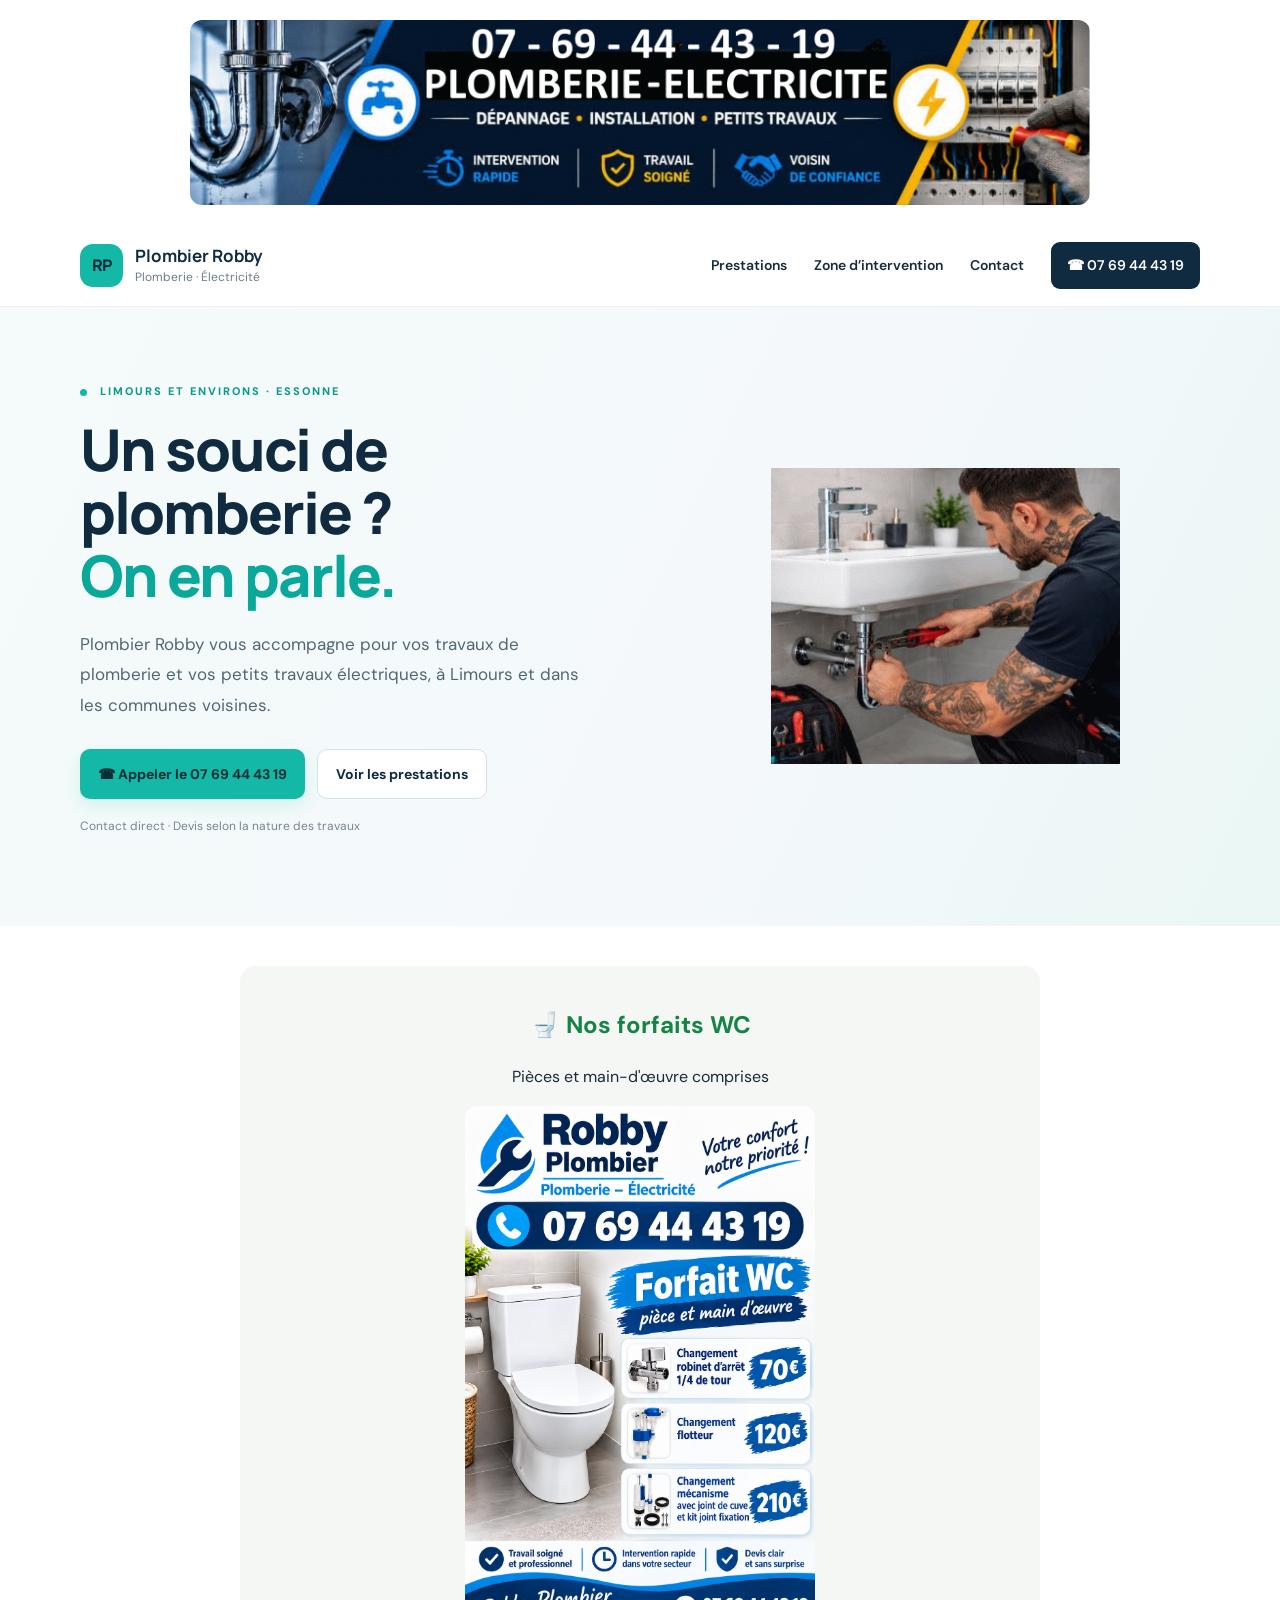
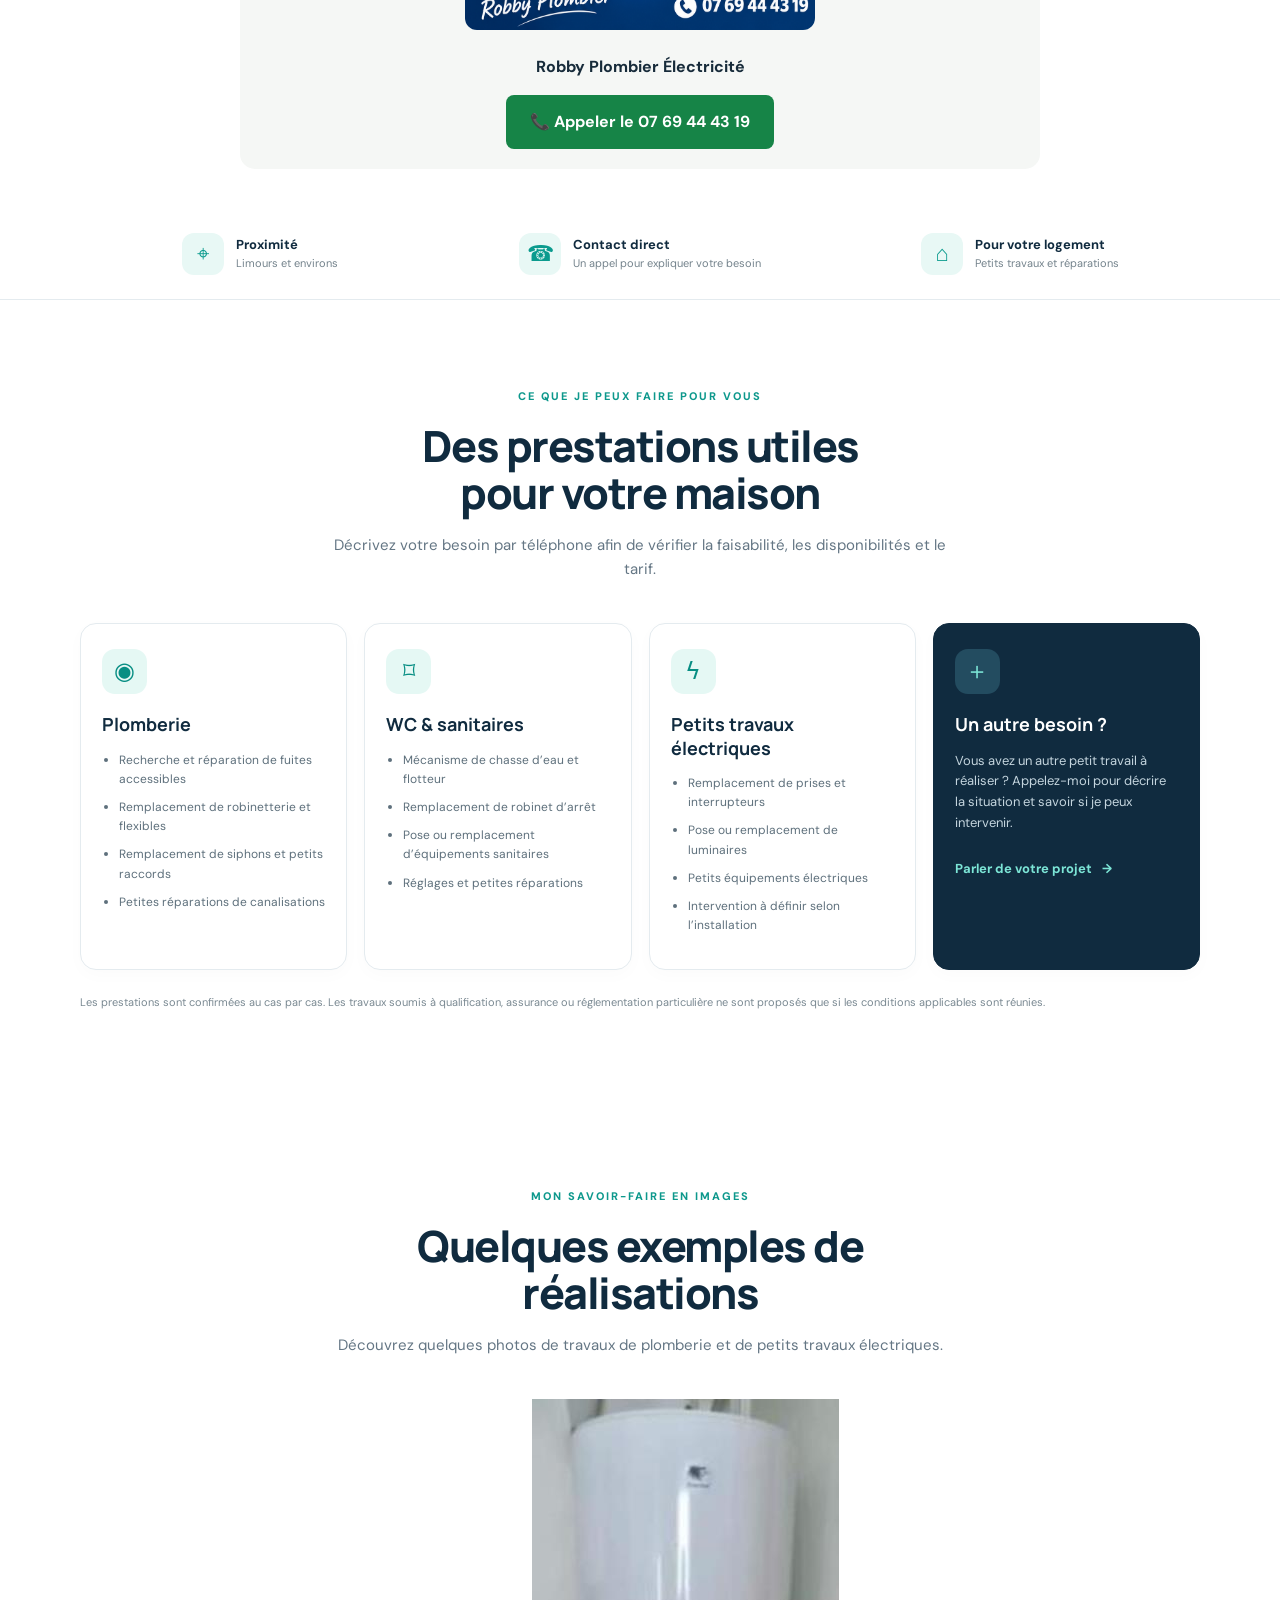
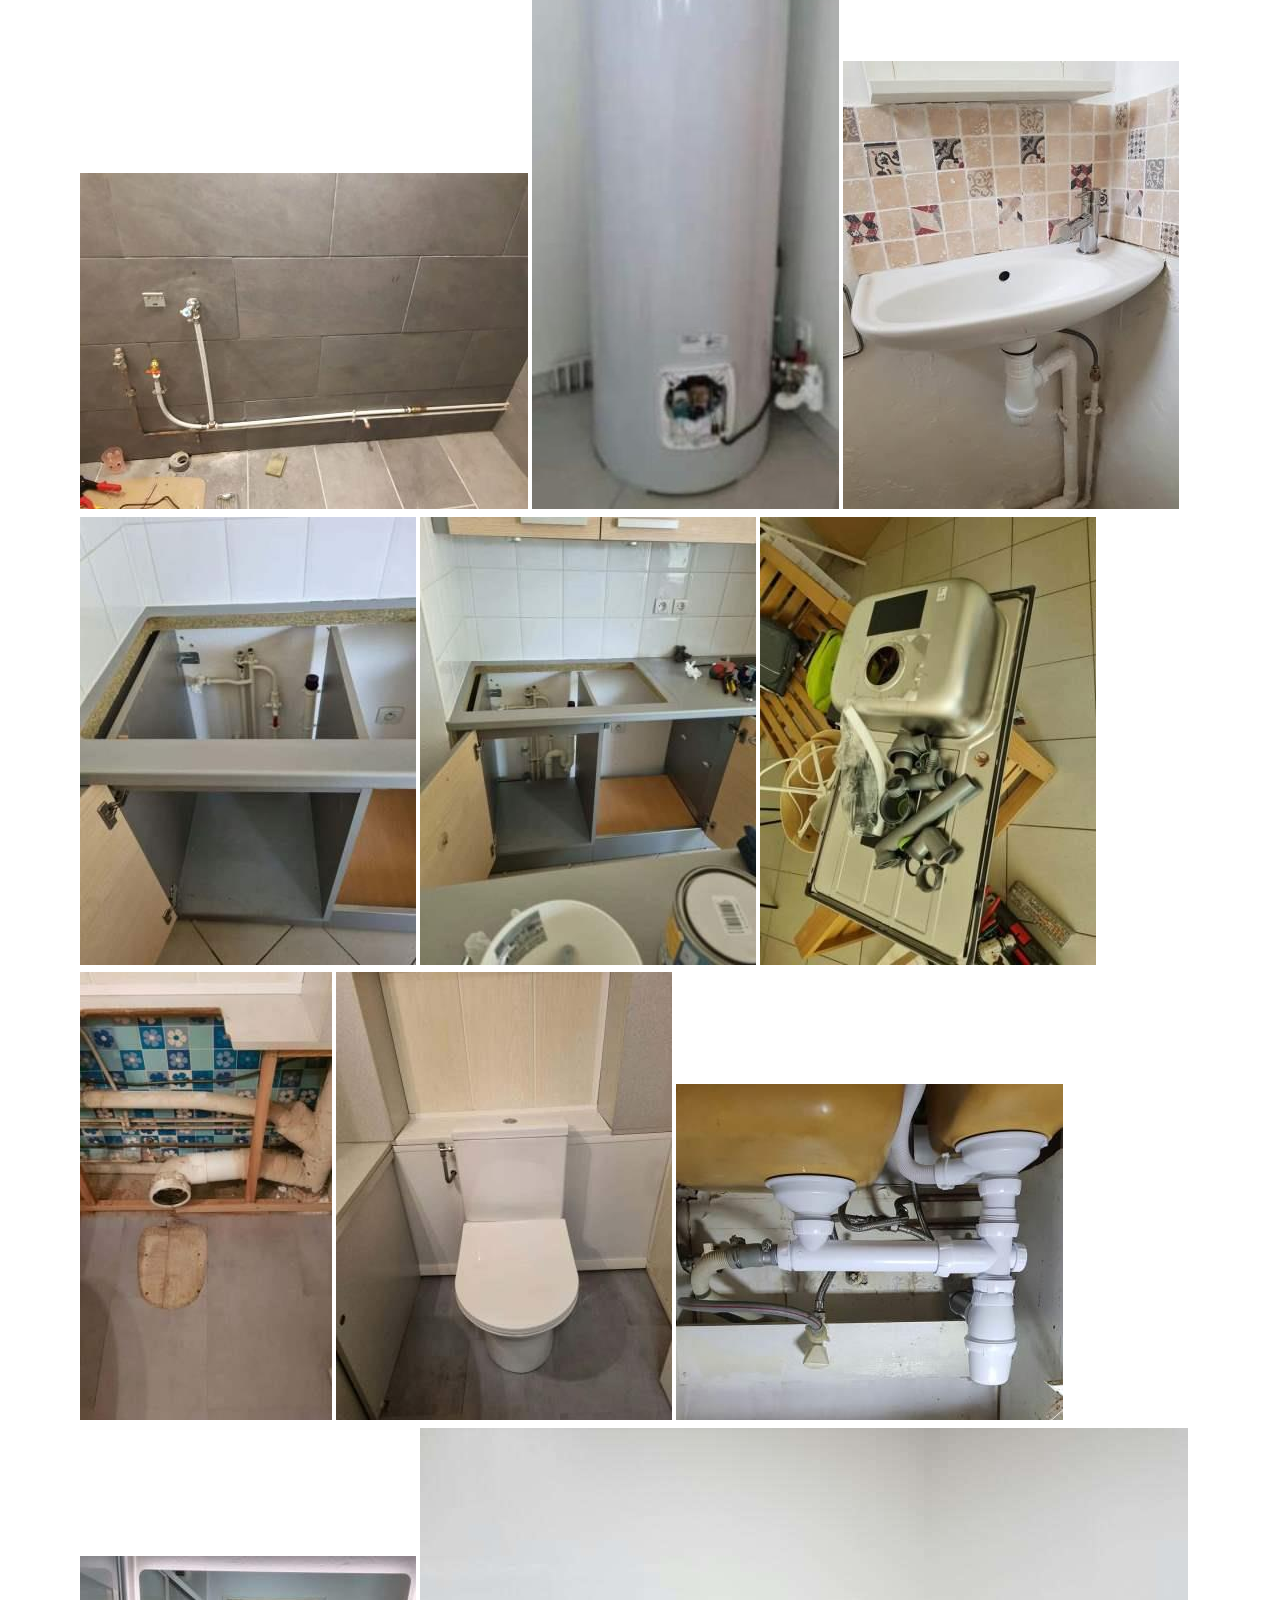
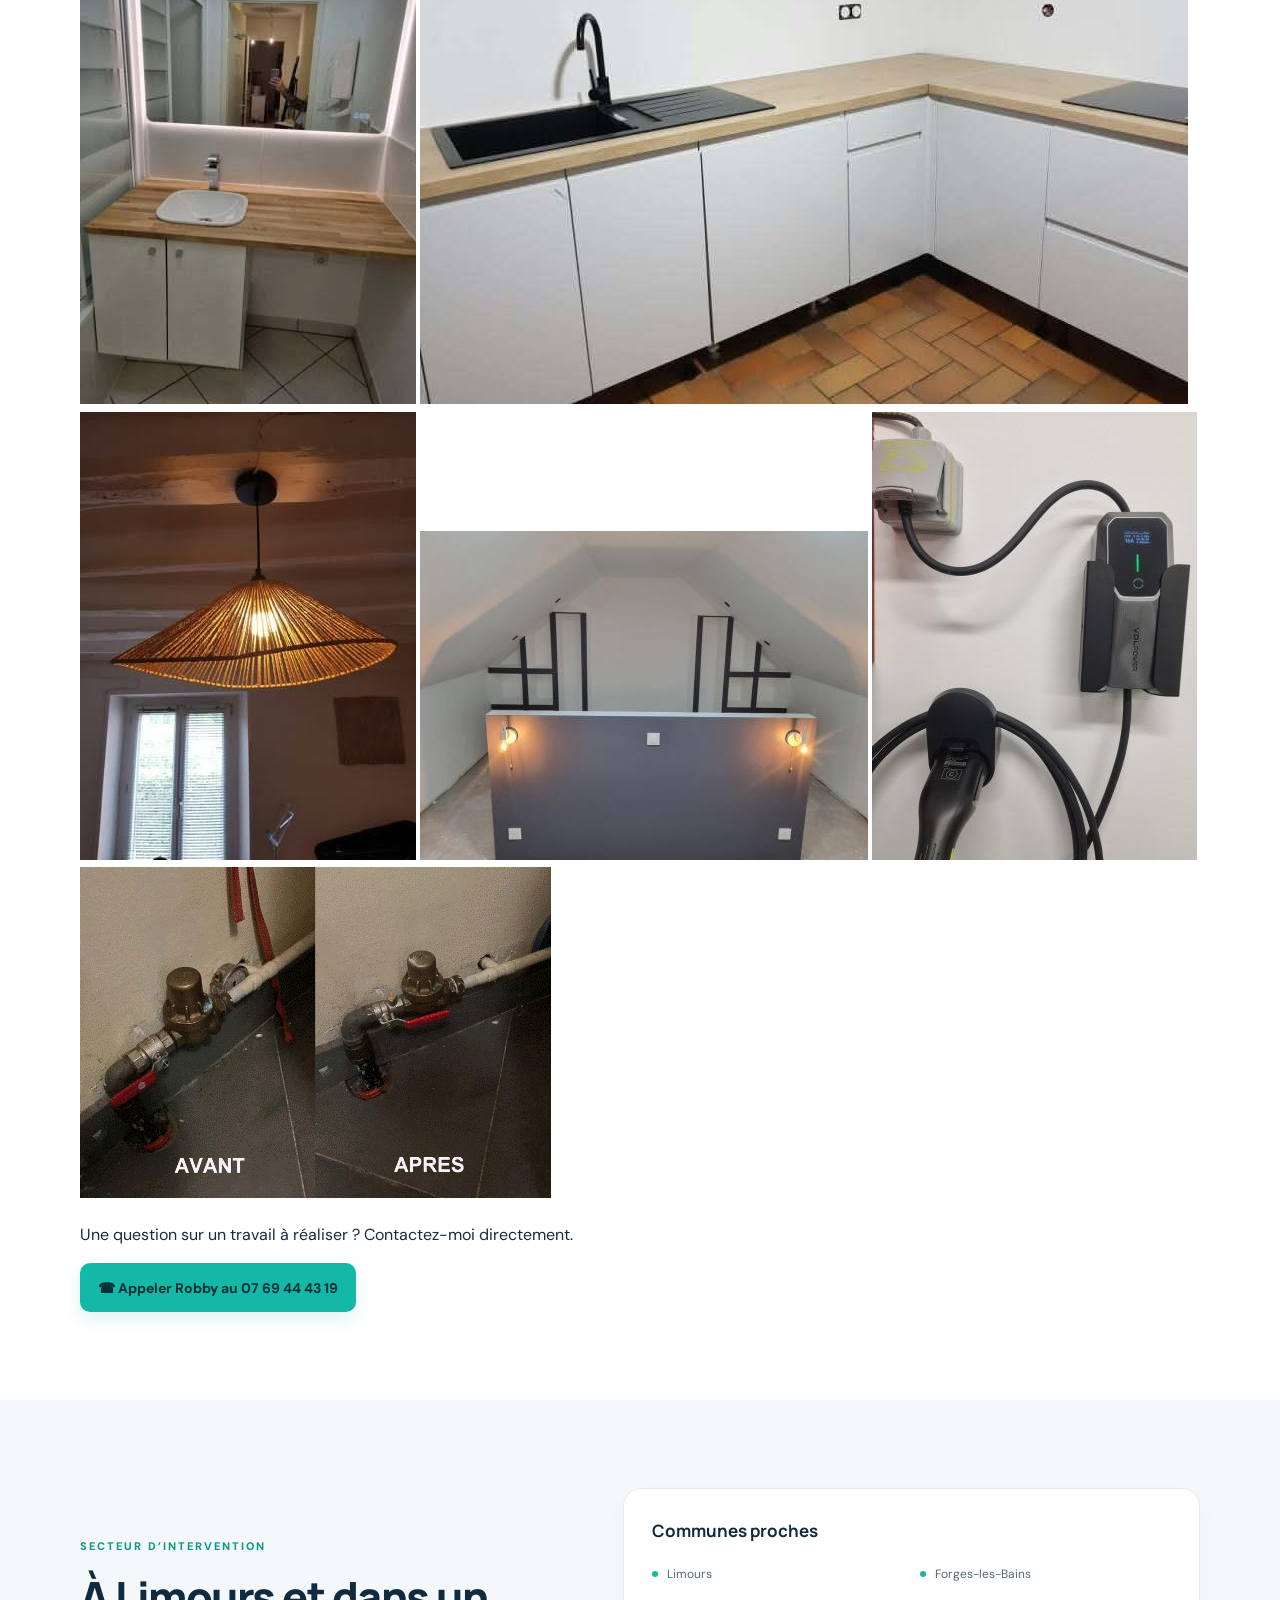
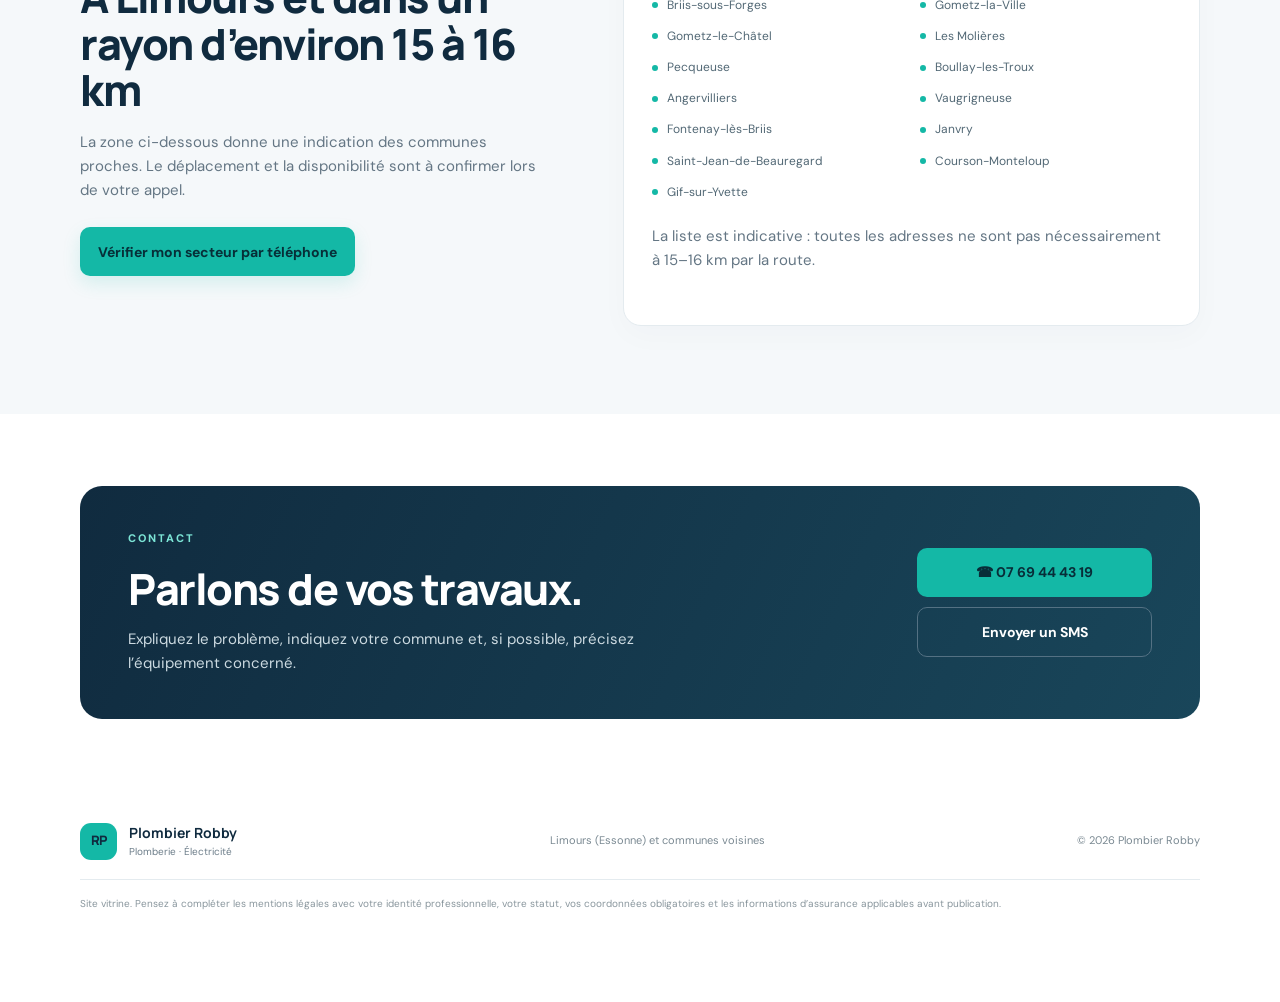
<file: index.html>
<!doctype html>
<html lang="fr">
<head>
  <meta charset="utf-8">
  <meta name="viewport" content="width=device-width, initial-scale=1">
  <meta name="theme-color" content="#102b3f">
  <title>Plombier Robby | Plomberie & petits travaux électriques à Limours</title>
  <meta name="description" content="Plombier Robby à Limours : travaux de plomberie, recherche de fuite, robinetterie, WC, sanitaires et petits travaux électriques. Contact direct au 07 69 44 43 19.">
  <meta name="robots" content="index,follow">
  <link rel="canonical" href="https://plombierrobby.github.io/">
  <meta property="og:type" content="website">
  <meta property="og:title" content="Plombier Robby — Plomberie à Limours">
  <meta property="og:description" content="Plomberie et petits travaux électriques autour de Limours. Appelez le 07 69 44 43 19.">
  <meta property="og:locale" content="fr_FR">
  <link rel="icon" href="assets/favicon.svg" type="image/svg+xml">
  <link rel="stylesheet" href="style.css">
  <script type="application/ld+json">
  {
    "@context": "https://schema.org",
    "@type": "Plumber",
    "name": "Plombier Robby",
    "telephone": "+33769444319",
    "areaServed": [
      "Limours", "Forges-les-Bains", "Briis-sous-Forges", "Gometz-la-Ville",
      "Gometz-le-Châtel", "Les Molières", "Pecqueuse", "Boullay-les-Troux",
      "Angervilliers", "Vaugrigneuse", "Fontenay-lès-Briis", "Janvry",
      "Saint-Jean-de-Beauregard", "Courson-Monteloup", "Gif-sur-Yvette"
    ],
    "description": "Prestations de plomberie et petits travaux électriques à Limours et dans les communes voisines."
  }
  </script>
</head>
<body>
    <img src="./DEVIS%20-%20Client.gif" alt="Travaux de plomberie" style="width:100%; max-width:900px; height:auto; display:block; margin:20px auto; border-radius:12px;">
  <a class="skip-link" href="#contenu">Aller au contenu</a>
  <header class="site-header">
    <div class="container nav-wrap">
      <a class="brand" href="#accueil" aria-label="Plombier Robby, accueil">
        <span class="brand-mark" aria-hidden="true">RP</span>
        <span><strong>Plombier Robby</strong><small>Plomberie · Électricité</small></span>
      </a>
      <button class="menu-toggle" aria-expanded="false" aria-controls="navigation">Menu</button>
      <nav id="navigation" class="navigation" aria-label="Navigation principale">
        <a href="#prestations">Prestations</a>
        <a href="#zone">Zone d’intervention</a>
        <a href="#contact">Contact</a>
        <a class="nav-call" href="tel:+33769444319">☎ 07 69 44 43 19</a>
      </nav>
    </div>
  </header>

  <main id="contenu">
    <section class="hero" id="accueil">
      <div class="container hero-grid">
        <div class="hero-copy">
          <p class="eyebrow"><span class="dot"></span> LIMOURS ET ENVIRONS · ESSONNE</p>
          <h1>Un souci de plomberie ?<br><span>On en parle.</span></h1>
          <p class="hero-text">Plombier Robby vous accompagne pour vos travaux de plomberie et vos petits travaux électriques, à Limours et dans les communes voisines.</p>
          <div class="hero-actions">
            <a class="button button-primary" href="tel:+33769444319">☎ Appeler le 07 69 44 43 19</a>
            <a class="button button-secondary" href="#prestations">Voir les prestations</a>
          </div>
          <p class="small-note">Contact direct · Devis selon la nature des travaux</p>
        </div>
       
<div class="hero-art" aria-label="Photo de Plombier Robby">
  <img src="images-realisations/plombier-robby.png"
       alt="Plombier Robby à Limours"
       style="width:80%;height:80%;object-fit:contain;border-radius:20px;">
</div>

      </div>
    </section>
   
<!-- PROMOTION FORFAITS WC ROBBY -->
<section style="max-width:800px;margin:40px auto;padding:20px;text-align:center;background:#f5f7f5;border-radius:15px;">
  <h2 style="color:#168447;">🚽 Nos forfaits WC</h2>
  <p>Pièces et main-d'œuvre comprises</p>

  <img
    src="images-realisations/forfait-wc.png"
    alt="Promotion forfaits WC Robby Plombier Électricité"
    style="width:100%;max-width:350px;height:auto;border-radius:12px;"
  >

  <p><strong>Robby Plombier Électricité</strong></p>

  <a href="tel:0769444319"
     style="display:inline-block;background:#168447;color:white;padding:14px 24px;border-radius:8px;text-decoration:none;font-weight:bold;">
    📞 Appeler le 07 69 44 43 19
  </a>
</section>
<!-- FIN PROMOTION FORFAITS WC -->

    <section class="trust-strip" aria-label="Informations pratiques">
      <div class="container trust-grid">
        <div><span class="trust-icon">⌖</span><p><strong>Proximité</strong><small>Limours et environs</small></p></div>
        <div><span class="trust-icon">☎</span><p><strong>Contact direct</strong><small>Un appel pour expliquer votre besoin</small></p></div>
        <div><span class="trust-icon">⌂</span><p><strong>Pour votre logement</strong><small>Petits travaux et réparations</small></p></div>
      </div>
    </section>

    <section class="section services" id="prestations">
      <div class="container">
        <div class="section-heading">
          <p class="eyebrow">CE QUE JE PEUX FAIRE POUR VOUS</p>
          <h2>Des prestations utiles<br>pour votre maison</h2>
          <p>Décrivez votre besoin par téléphone afin de vérifier la faisabilité, les disponibilités et le tarif.</p>
        </div>
        <div class="service-grid">
          <article class="service-card">
            <div class="service-icon">◉</div><h3>Plomberie</h3>
            <ul><li>Recherche et réparation de fuites accessibles</li><li>Remplacement de robinetterie et flexibles</li><li>Remplacement de siphons et petits raccords</li><li>Petites réparations de canalisations</li></ul>
          </article>
          <article class="service-card">
            <div class="service-icon">⌑</div><h3>WC & sanitaires</h3>
            <ul><li>Mécanisme de chasse d’eau et flotteur</li><li>Remplacement de robinet d’arrêt</li><li>Pose ou remplacement d’équipements sanitaires</li><li>Réglages et petites réparations</li></ul>
          </article>
          <article class="service-card">
            <div class="service-icon">ϟ</div><h3>Petits travaux électriques</h3>
            <ul><li>Remplacement de prises et interrupteurs</li><li>Pose ou remplacement de luminaires</li><li>Petits équipements électriques</li><li>Intervention à définir selon l’installation</li></ul>
          </article>
          <article class="service-card service-card-dark">
            <div class="service-icon">＋</div><h3>Un autre besoin ?</h3>
            <p>Vous avez un autre petit travail à réaliser ? Appelez-moi pour décrire la situation et savoir si je peux intervenir.</p>
            <a href="tel:+33769444319" class="text-link">Parler de votre projet <span>→</span></a>
          </article>
        </div>
        <p class="disclaimer">Les prestations sont confirmées au cas par cas. Les travaux soumis à qualification, assurance ou réglementation particulière ne sont proposés que si les conditions applicables sont réunies.</p>
      </div>
    </section>
    <section class="section realisations" id="realisations">
      <div class="container">
        <div class="section-heading">
          <p class="eyebrow">MON SAVOIR-FAIRE EN IMAGES</p>
          <h2>Quelques exemples de réalisations</h2>
          <p>Découvrez quelques photos de travaux de plomberie et de petits travaux électriques.</p>
        </div>

        <div class="realisations-grid">
          <a class="realisation-photo" href="images-realisations/1.jpg" target="_blank" rel="noopener">
            <img src="images-realisations/1.jpg" alt="Création d’une arrivée d’eau par Robby Plombier à Limours" loading="lazy">
          </a>
          <a class="realisation-photo" href="images-realisations/2.jpg" target="_blank" rel="noopener">
            <img src="images-realisations/2.jpg" alt="Pose et raccordement d’un ballon d’eau chaude de 300 litres par Robby Plombier à Limours" loading="lazy">
          </a>
          <a class="realisation-photo" href="images-realisations/3.jpg" target="_blank" rel="noopener">
            <img src="images-realisations/3.jpg" alt="Remplacement d’un siphon de lavabo par Robby Plombier à Limours" loading="lazy">
          </a>
          <a class="realisation-photo" href="images-realisations/4.jpg" target="_blank" rel="noopener">
            <img src="images-realisations/4.jpg" alt="Création et pose d’un évier par Robby Plombier à Limours" loading="lazy">
          </a>
          <a class="realisation-photo" href="images-realisations/5.jpg" target="_blank" rel="noopener">
            <img src="images-realisations/5.jpg" alt="Installation d’un évier et de ses raccordements par Robby Plombier à Limours" loading="lazy">
          </a>
          <a class="realisation-photo" href="images-realisations/6.jpg" target="_blank" rel="noopener">
            <img src="images-realisations/6.jpg" alt="Travaux de création et de pose d’un évier par Robby Plombier à Limours" loading="lazy">
          </a>
          <a class="realisation-photo" href="images-realisations/7.jpg" target="_blank" rel="noopener">
            <img src="images-realisations/7.jpg" alt="Dépose d’un WC par Robby Plombier à Limours" loading="lazy">
          </a>
          <a class="realisation-photo" href="images-realisations/8.jpg" target="_blank" rel="noopener">
            <img src="images-realisations/8.jpg" alt="Pose d’un WC avec coffrage par Robby Plombier à Limours" loading="lazy">
          </a>
          <a class="realisation-photo" href="images-realisations/9.jpg" target="_blank" rel="noopener">
            <img src="images-realisations/9.jpg" alt="Remplacement d’un double siphon d’évier par Robby Plombier à Limours" loading="lazy">
          </a>
          <a class="realisation-photo" href="images-realisations/10.jpg" target="_blank" rel="noopener">
            <img src="images-realisations/10.jpg" alt="Création d’un ensemble meuble vasque et miroir dans une salle d’eau par Robby Plombier à Limours" loading="lazy">
          </a>
          <a class="realisation-photo" href="images-realisations/11.jpg" target="_blank" rel="noopener">
            <img src="images-realisations/11.jpg" alt="Pose d’un évier et d’une plaque de cuisson avec découpe du plan de travail et branchement électrique par Robby Plombier à Limours" loading="lazy">
          </a>
          <a class="realisation-photo" href="images-realisations/12.jpg" target="_blank" rel="noopener">
            <img src="images-realisations/12.jpg" alt="Création et pose d’un branchement électrique complet par Robby Plombier Électricité à Limours" loading="lazy">
          </a>
          <a class="realisation-photo" href="images-realisations/13.jpg" target="_blank" rel="noopener">
            <img src="images-realisations/13.jpg" alt="Création d’un branchement va-et-vient pour des lampes de chevet par Robby Plombier Électricité à Limours" loading="lazy">
          </a>
          <a class="realisation-photo" href="images-realisations/14.jpg" target="_blank" rel="noopener">
            <img src="images-realisations/14.jpg" alt="Création et pose d’une prise Green’up et d’une borne de recharge par Robby Plombier Électricité à Limours" loading="lazy">
          </a>
          <a class="realisation-photo" href="images-realisations/15.jpg" target="_blank" rel="noopener">
            <img src="images-realisations/15.jpg" alt="Remplacement de la vanne principale et du réducteur de pression d’eau par Robby Plombier à Limours" loading="lazy">
          </a>
        </div>

        <p class="realisations-note">Une question sur un travail à réaliser ? Contactez-moi directement.</p>
        <div class="realisations-contact">
          <a class="button button-primary" href="tel:+33769444319">☎ Appeler Robby au 07 69 44 43 19</a>
        </div>
      </div>
    </section>
    <section class="section zone" id="zone">
      <div class="container zone-grid">
        <div>
          <p class="eyebrow">SECTEUR D’INTERVENTION</p>
          <h2>À Limours et dans un rayon d’environ 15 à 16 km</h2>
          <p>La zone ci-dessous donne une indication des communes proches. Le déplacement et la disponibilité sont à confirmer lors de votre appel.</p>
          <a class="button button-primary" href="tel:+33769444319">Vérifier mon secteur par téléphone</a>
        </div>
        <div class="towns-panel">
          <h3>Communes proches</h3>
          <ul class="town-list">
            <li>Limours</li><li>Forges-les-Bains</li><li>Briis-sous-Forges</li>
            <li>Gometz-la-Ville</li><li>Gometz-le-Châtel</li><li>Les Molières</li>
            <li>Pecqueuse</li><li>Boullay-les-Troux</li><li>Angervilliers</li>
            <li>Vaugrigneuse</li><li>Fontenay-lès-Briis</li><li>Janvry</li>
            <li>Saint-Jean-de-Beauregard</li><li>Courson-Monteloup</li><li>Gif-sur-Yvette</li>
          </ul>
          <p class="towns-note">La liste est indicative : toutes les adresses ne sont pas nécessairement à 15–16 km par la route.</p>
        </div>
      </div>
    </section>

    <section class="section contact" id="contact">
      <div class="container contact-box">
        <div>
          <p class="eyebrow">CONTACT</p>
          <h2>Parlons de vos travaux.</h2>
          <p>Expliquez le problème, indiquez votre commune et, si possible, précisez l’équipement concerné.</p>
        </div>
        <div class="contact-actions">
          <a class="button button-light" href="tel:+33769444319">☎ 07 69 44 43 19</a>
          <a class="button button-outline-light" href="sms:+33769444319?body=Bonjour%20Robby%2C%20je%20vous%20contacte%20pour%20un%20travail%20de%20plomberie%20ou%20d%E2%80%99%C3%A9lectricit%C3%A9.%20Ma%20commune%20%3A%20">Envoyer un SMS</a>
        </div>
      </div>
    </section>
  </main>

  <footer class="site-footer">
    <div class="container footer-row">
      <a class="brand footer-brand" href="#accueil"><span class="brand-mark">RP</span><span><strong>Plombier Robby</strong><small>Plomberie · Électricité</small></span></a>
      <p>Limours (Essonne) et communes voisines</p>
      <p>© <span id="year"></span> Plombier Robby</p>
    </div>
    <div class="container legal-note">Site vitrine. Pensez à compléter les mentions légales avec votre identité professionnelle, votre statut, vos coordonnées obligatoires et les informations d’assurance applicables avant publication.</div>
  </footer>
  <a class="mobile-call" href="tel:+33769444319">☎ Appeler Robby · 07 69 44 43 19</a>
  <script src="script.js"></script>

</body>
</html>
</file>
<file: style.css>
@import url('https://fonts.googleapis.com/css2?family=DM+Sans:wght@400;500;600;700&family=Manrope:wght@400;500;600;700;800&display=swap');
:root{--navy:#102b3f;--navy2:#173e55;--teal:#14b8a6;--mint:#e9fbf7;--ink:#172b3a;--muted:#647684;--line:#e4ebef;--white:#fff;--soft:#f5f8fa}
*{box-sizing:border-box}html{scroll-behavior:smooth;scroll-padding-top:85px}body{margin:0;font-family:'DM Sans',Arial,sans-serif;color:var(--ink);line-height:1.6}a{color:inherit;text-decoration:none}.container{width:min(1120px,calc(100% - 40px));margin-inline:auto}.skip-link{position:absolute;left:-9999px}.skip-link:focus{left:12px;top:12px;background:#fff;padding:10px;z-index:10}
.site-header{height:82px;display:flex;align-items:center;background:#fff;border-bottom:1px solid #edf1f3;position:sticky;top:0;z-index:5}.nav-wrap{display:flex;align-items:center;justify-content:space-between;gap:24px}.brand{display:flex;align-items:center;gap:12px;line-height:1.2}.brand-mark{width:43px;height:43px;display:grid;place-items:center;border-radius:13px;background:var(--teal);color:var(--navy);font-weight:800;font-family:Manrope,sans-serif;letter-spacing:-1px}.brand strong{display:block;font-family:Manrope,sans-serif;font-size:17px;color:var(--navy)}.brand small{display:block;color:#6c7d89;font-size:12px;margin-top:4px}.navigation{display:flex;align-items:center;gap:27px;font-size:14px;font-weight:600}.navigation>a:not(.nav-call):hover{color:#0c9f91}.nav-call{background:var(--navy);color:white;border-radius:9px;padding:12px 16px}.menu-toggle{display:none;border:1px solid var(--line);border-radius:8px;background:white;padding:9px 12px;font:inherit}
.hero{overflow:hidden;background:linear-gradient(115deg,#f4fbfa 0%,#f4f8fb 60%,#eaf7f5 100%);padding:76px 0 78px}.hero-grid{display:grid;grid-template-columns:1.05fr .95fr;align-items:center;gap:48px}.eyebrow{font-size:11px;font-weight:800;letter-spacing:2px;color:#0d988c;margin:0 0 18px}.dot{display:inline-block;width:7px;height:7px;border-radius:50%;background:var(--teal);margin-right:8px;vertical-align:middle}.hero h1,.section-heading h2,.zone h2,.contact h2{font-family:Manrope,Arial,sans-serif;font-size:clamp(38px,4.5vw,58px);line-height:1.09;letter-spacing:-2px;color:var(--navy);margin:0 0 22px;font-weight:800}.hero h1 span{color:#0aa89a}.hero-text{font-size:17px;line-height:1.8;color:#526775;max-width:520px;margin:0 0 28px}.hero-actions{display:flex;gap:12px;flex-wrap:wrap}.button{min-height:49px;display:inline-flex;align-items:center;justify-content:center;gap:8px;padding:13px 18px;border-radius:10px;font-weight:700;font-size:14px;transition:transform .2s,background .2s}.button:hover{transform:translateY(-2px)}.button-primary{background:var(--teal);color:#072f38;box-shadow:0 7px 18px #14b8a625}.button-secondary{border:1px solid #d6e1e6;background:#fff;color:var(--navy)}.small-note{font-size:12px;color:#758691;margin-top:18px}
.hero-art{min-height:370px;position:relative;display:grid;place-items:center}.art-circle{position:absolute;border-radius:50%}.circle-one{width:330px;height:330px;background:#d5f4ee;right:8%;top:12px}.circle-two{width:220px;height:220px;border:1px solid #a7e4da;right:23%;top:68px}.tool-card{z-index:1;background:#fff;width:min(360px,88%);border-radius:22px;padding:25px 25px 20px;box-shadow:0 24px 65px #12364c18;transform:rotate(-2deg)}.pipe-illustration{height:158px;position:relative;overflow:hidden;background:linear-gradient(135deg,#f1faf8,#e7f4f6);border-radius:15px;margin-bottom:20px}.pipe-illustration:before{content:"";position:absolute;left:18%;top:25%;width:45%;height:55%;border:15px solid #159e9b;border-right-color:#0c737b;border-radius:0 0 0 28px;border-top:0}.pipe-illustration:after{content:"";position:absolute;left:18%;top:25%;width:45%;height:15px;background:#159e9b;border-radius:8px}.pipe-illustration span{position:absolute;left:58%;top:25%;height:53%;width:15px;background:#0c737b;border-radius:8px}.pipe-illustration i{position:absolute;left:48%;top:55%;width:34px;height:34px;border:7px solid #f1b85d;border-radius:50%;background:#fff}.tool-label{display:flex;align-items:center;gap:12px;margin-top:13px}.tool-icon{width:34px;height:34px;display:grid;place-items:center;border-radius:10px;background:#ddf8f1;color:#078c7e;font-weight:800}.tool-icon.electric{background:#fff1d8;color:#bd7812;font-size:22px}.tool-label strong,.tool-label small{display:block}.tool-label strong{font-size:13px;color:var(--navy)}.tool-label small{font-size:10px;color:#71818b}.floating-badge{position:absolute;right:0;bottom:25px;background:var(--navy);color:#fff;border-radius:12px;padding:13px 17px;font-size:12px;line-height:1.5;font-weight:700;box-shadow:0 10px 25px #102b3f25}
.trust-strip{border-bottom:1px solid var(--line);background:#fff}.trust-grid{display:grid;grid-template-columns:repeat(3,1fr);padding:24px 0;gap:20px}.trust-grid>div{display:flex;align-items:center;justify-content:center;gap:12px}.trust-icon{display:grid;place-items:center;width:42px;height:42px;border-radius:12px;background:#e8f8f5;color:#0b9b8e;font-size:22px}.trust-grid p{margin:0}.trust-grid strong,.trust-grid small{display:block}.trust-grid strong{font-size:13px;color:var(--navy)}.trust-grid small{font-size:11px;color:#74838c}
.section{padding:88px 0}.section-heading{text-align:center;max-width:640px;margin:0 auto 42px}.section-heading h2,.zone h2,.contact h2{font-size:clamp(32px,3.7vw,43px);letter-spacing:-1.5px;margin-bottom:16px}.section-heading>p:last-child,.zone-grid>div>p:not(.eyebrow),.contact-box>div>p:not(.eyebrow){color:var(--muted);font-size:15px}.service-grid{display:grid;grid-template-columns:repeat(4,1fr);gap:17px}.service-card{border:1px solid var(--line);border-radius:16px;padding:25px 21px;background:#fff;box-shadow:0 5px 18px #12364c05}.service-icon{width:45px;height:45px;border-radius:13px;background:#e5f8f4;display:grid;place-items:center;color:#078e83;font-size:24px;margin-bottom:19px}.service-card h3{font-family:Manrope,sans-serif;color:var(--navy);font-size:18px;line-height:1.3;margin:0 0 14px}.service-card ul{padding-left:17px;margin:0;color:#5e707c;font-size:12px}.service-card li{margin:0 0 9px}.service-card-dark{background:var(--navy);color:#fff;border-color:var(--navy)}.service-card-dark h3{color:#fff}.service-card-dark p{color:#c4d5de;font-size:13px}.service-card-dark .service-icon{background:#234c60;color:#7ce5d6}.text-link{display:inline-flex;gap:10px;margin-top:12px;color:#7ce5d6;font-size:13px;font-weight:700}.disclaimer{font-size:11px;color:#7a8992;margin:24px 0 0}
.zone{background:var(--soft)}.zone-grid{display:grid;grid-template-columns:.9fr 1.1fr;gap:70px;align-items:center}.zone h2{max-width:490px}.zone-grid>div>p:not(.eyebrow){margin-bottom:25px}.towns-panel{background:#fff;border:1px solid var(--line);border-radius:18px;padding:28px;box-shadow:0 10px 30px #12364c06}.towns-panel h3{margin:0 0 20px;font-family:Manrope,sans-serif;color:var(--navy);font-size:17px}.town-list{display:grid;grid-template-columns:1fr 1fr;gap:12px 18px;list-style:none;margin:0;padding:0}.town-list li{font-size:12px;color:#526875;display:flex;gap:9px;align-items:center}.town-list li:before{content:"";width:6px;height:6px;flex:0 0 6px;border-radius:50%;background:var(--teal)}.towns-note{font-size:11px;color:#82909a;margin:22px 0 0}
.contact{padding:72px 0}.contact-box{background:linear-gradient(115deg,#102b3f,#19465a);color:#fff;border-radius:22px;padding:44px 48px;display:flex;align-items:center;justify-content:space-between;gap:35px}.contact .eyebrow{color:#7ce5d6}.contact h2{color:#fff;margin-bottom:10px}.contact-box>div>p:not(.eyebrow){color:#ccdae1;max-width:560px;margin-bottom:0}.contact-actions{display:flex;flex-direction:column;gap:10px;min-width:235px}.button-light{background:var(--teal);color:#082d38}.button-outline-light{border:1px solid #547183;color:#fff}
.site-footer{padding:30px 0 90px;background:#fff}.footer-row{display:flex;align-items:center;justify-content:space-between;gap:20px}.footer-row>p{font-size:11px;color:#7a8992}.footer-brand .brand-mark{width:37px;height:37px;border-radius:11px;font-size:13px}.footer-brand strong{font-size:14px}.footer-brand small{font-size:10px}.legal-note{font-size:10px;color:#89969d;border-top:1px solid var(--line);padding-top:16px;margin-top:18px}.mobile-call{display:none}
@media(max-width:900px){.hero-grid{gap:20px}.service-grid{grid-template-columns:repeat(2,1fr)}.zone-grid{gap:35px}.navigation{gap:15px}.nav-call{padding:10px 12px;font-size:12px}.hero{padding:60px 0}.hero-art{min-height:330px}.circle-one{width:290px;height:290px}.contact-box{padding:35px}}
@media(max-width:680px){.container{width:min(100% - 32px,520px)}.site-header{height:72px}.menu-toggle{display:block}.navigation{display:none;position:absolute;left:16px;right:16px;top:66px;padding:16px;background:#fff;border:1px solid var(--line);border-radius:13px;box-shadow:0 14px 35px #102b3f17;align-items:stretch;flex-direction:column;gap:0}.navigation.open{display:flex}.navigation>a{padding:12px}.navigation .nav-call{text-align:center;margin-top:5px}.hero{padding:47px 0 35px}.hero-grid{grid-template-columns:1fr;gap:5px}.hero h1{font-size:42px;letter-spacing:-1.7px}.hero-text{font-size:15px}.hero-actions{flex-direction:column;align-items:stretch}.button{width:100%}.hero-art{min-height:300px;margin-top:8px}.tool-card{max-width:330px;padding:18px}.pipe-illustration{height:125px}.circle-one{width:265px;height:265px;right:7%}.circle-two{width:180px;height:180px;right:22%;top:62px}.floating-badge{right:1%;bottom:12px}.trust-grid{grid-template-columns:1fr;gap:17px;padding:21px 0}.trust-grid>div{justify-content:flex-start}.section{padding:62px 0}.section-heading{margin-bottom:30px}.section-heading h2,.zone h2,.contact h2{font-size:34px}.service-grid{grid-template-columns:1fr}.service-card{padding:23px}.service-card ul{font-size:13px}.zone-grid{grid-template-columns:1fr;gap:30px}.towns-panel{padding:22px 18px}.town-list{grid-template-columns:1fr 1fr;gap:11px}.town-list li{font-size:11px}.contact{padding:50px 0}.contact-box{padding:28px 22px;display:block}.contact-actions{margin-top:24px;min-width:0}.footer-row{align-items:flex-start;flex-direction:column;gap:8px}.footer-row>p{margin:0}.site-footer{padding-bottom:90px}.mobile-call{position:fixed;z-index:4;bottom:0;left:0;right:0;display:flex;align-items:center;justify-content:center;background:var(--teal);color:#082d38;font-weight:800;padding:15px 10px;box-shadow:0 -5px 20px #102b3f14}}
@media(prefers-reduced-motion:reduce){html{scroll-behavior:auto}*,*:before,*:after{transition:none!important}}
</file>
